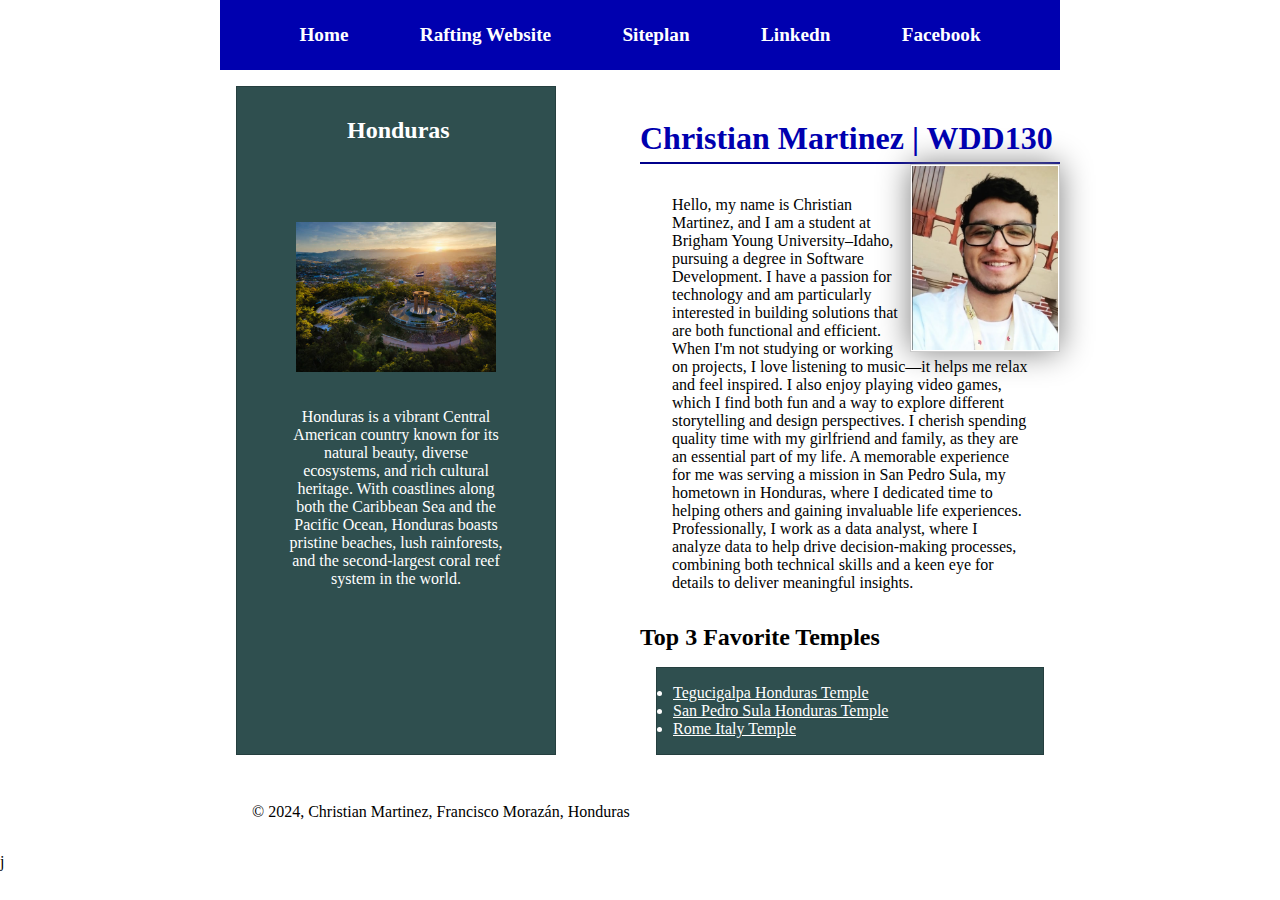
<file: index.html>
<!DOCTYPE html>
<html lang="en">
<head>
    <meta charset="UTF-8">
    <meta name="viewport" content="width=device-width, initial-scale=1.0">
    <meta name="description" content="Christian´s description, WDD-130, Course Project">
    <meta name="author" content="Christian Martinez">
    <title>Christian Martinez | WDD 130</title>
    <link rel="stylesheet" href="styles/styles.css">
</head>
<body>
<header>
        <nav>
            <a href="#">Home</a>
            <a href="wwr/">Rafting Website</a>
            <a href="wwd">Siteplan</a>
            <a href="https://www.linkedin.com/in/ch-martinez2002/">Linkedn</a>
            <a href="https://www.facebook.com/christianandre.martinez?locale=es_LA">Facebook</a>

        </nav>
    </header>
<div class="grid">
    <main>
        <h1>Christian Martinez | WDD130</h1>
        <img src="images/photo.jpg" alt="Christian Martinez" width="200">
        <p>Hello, my name is Christian Martinez, and I am a student at Brigham Young University–Idaho, pursuing a degree in Software Development. I have a passion for technology and am particularly interested in building solutions that are both functional and efficient. When I'm not studying or working on projects, I love listening to music—it helps me relax and feel inspired. I also enjoy playing video games, which I find both fun and a way to explore different storytelling and design perspectives. I cherish spending quality time with my girlfriend and family, as they are an essential part of my life. A memorable experience for me was serving a mission in San Pedro Sula, my hometown in Honduras, where I dedicated time to helping others and gaining invaluable life experiences. Professionally, I work as a data analyst, where I analyze data to help drive decision-making processes, combining both technical skills and a keen eye for details to deliver meaningful insights.</p>
        
        <h2>Top 3 Favorite Temples</h2>
        <ul class="box">
            <li>
                <a href="https://www.churchofjesuschrist.org/temples/details/tegucigalpa-honduras-temple?lang=eng" target="_blank">Tegucigalpa Honduras Temple</a>
            </li>
            <li>
                <a href="https://www.churchofjesuschrist.org/temples/details/san-pedro-sula-honduras-temple?lang=eng" target="_blank">San Pedro Sula Honduras Temple</a>
            </li>   
            <li>
                <a href="https://www.churchofjesuschrist.org/temples/details/rome-italy-temple?lang=eng" target="_blank">Rome Italy Temple</a>
            </li>
        </ul>
    </main>
    <aside class="box">
        <h2>Honduras</h2>
        <img src="images/honduras.jpg" alt="Honduras's flag" width="200">

        <p>Honduras is a vibrant Central American country known for its natural beauty, diverse ecosystems, and rich cultural heritage. With coastlines along both the Caribbean Sea and the Pacific Ocean, Honduras boasts pristine beaches, lush rainforests, and the second-largest coral reef system in the world.</p>
    </aside>
</div>
    <footer>
        <p>&copy; 2024, Christian Martinez, Francisco Morazán, Honduras</p>
    </footer>
</body>
<!--13/11/2024-->
</html>j
</file>
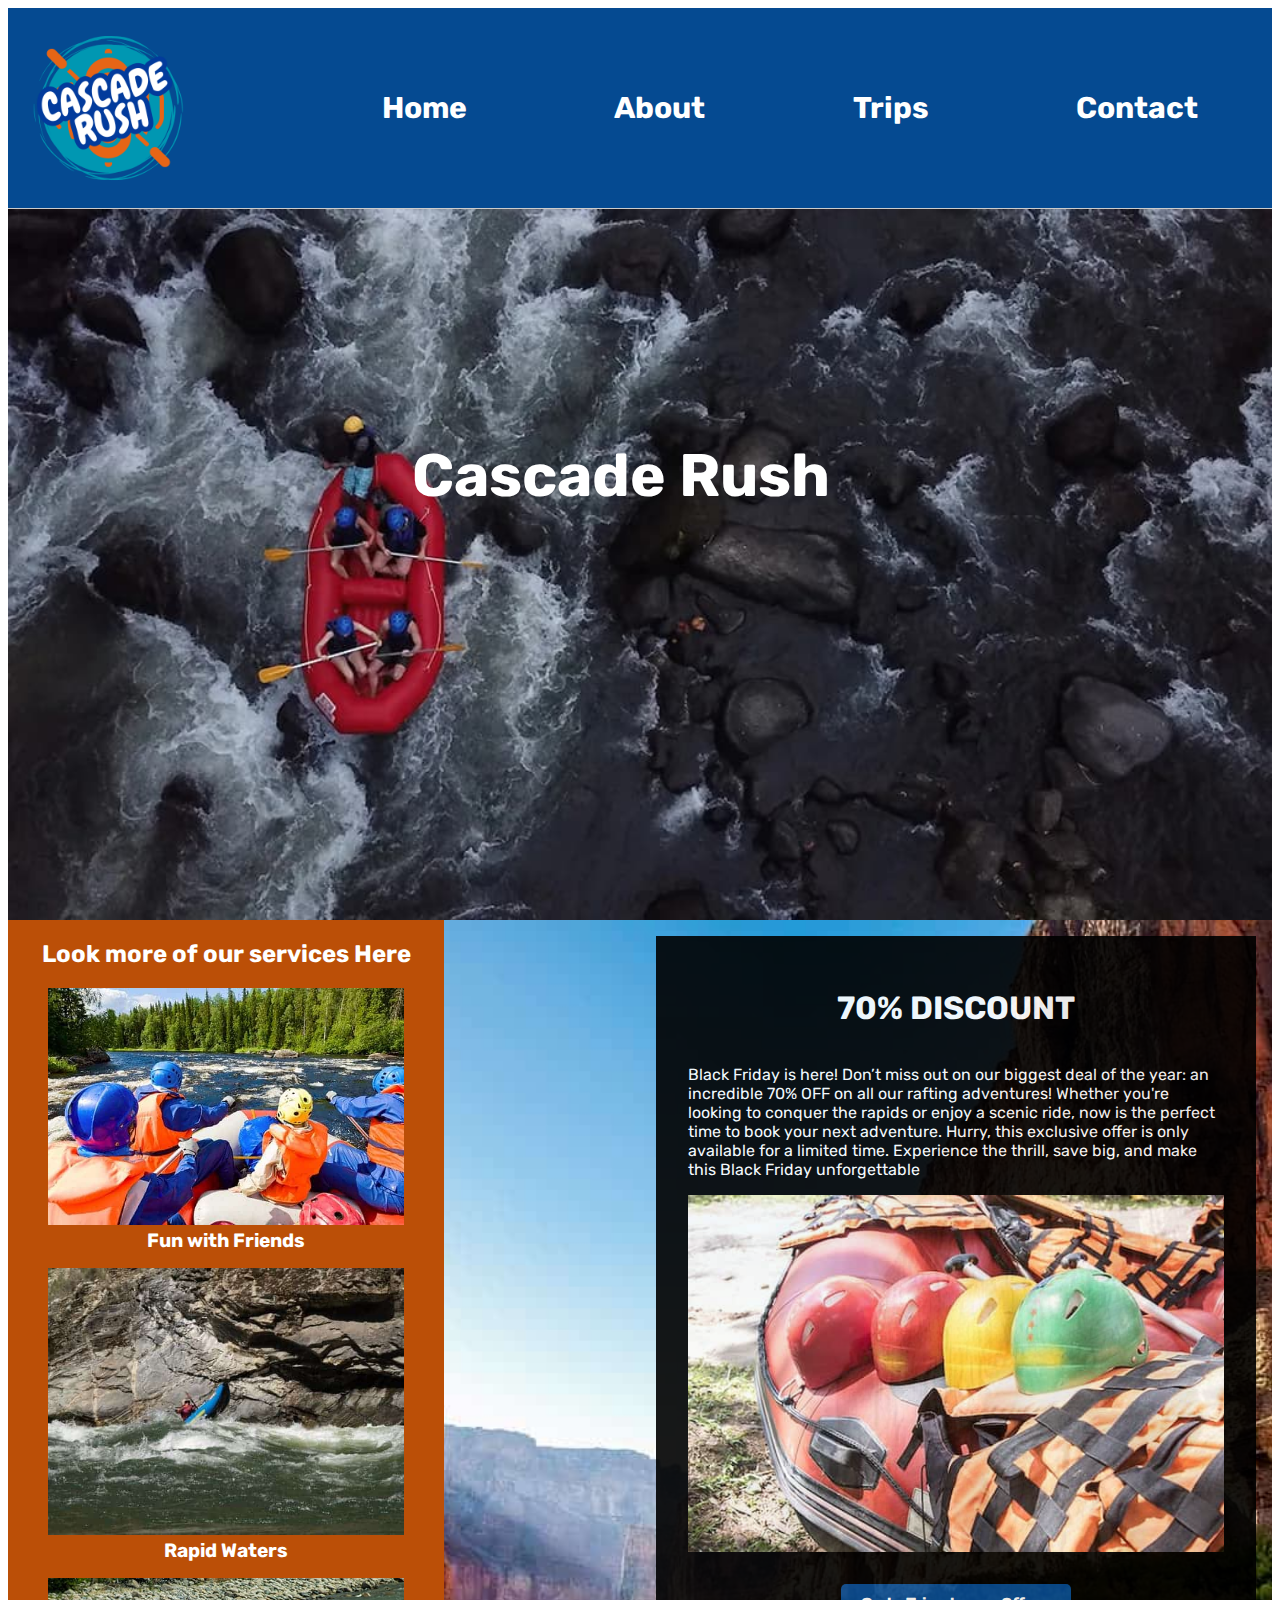
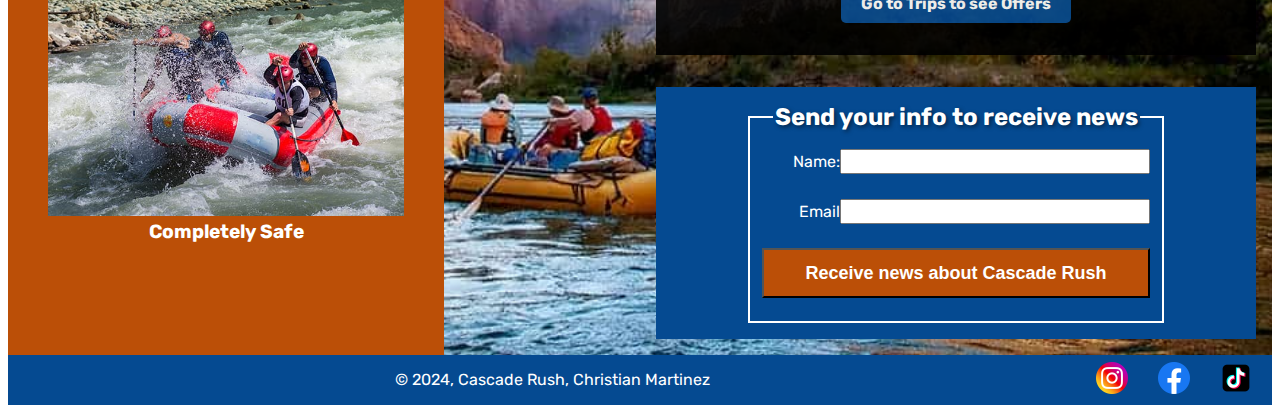
<file: wwr/index.html>
<!DOCTYPE html>
<html lang="en">
<head>
    <meta charset="UTF-8">
    <meta name="viewport" content="width=device-width, initial-scale=1.0">
    <meta name="description" content="The Cascade Rush Home Page">
    <meta name="author" content="Christian Martinez">
    <title>Home - Cascade Rush</title>
    <link rel="preconnect" href="https://fonts.googleapis.com">
    <link rel="preconnect" href="https://fonts.gstatic.com" crossorigin>
    <link href="https://fonts.googleapis.com/css2?family=Raleway:ital,wght@0,100..900;1,100..900&family=Rubik:ital,wght@0,300..900;1,300..900&display=swap" rel="stylesheet">
    <link rel="stylesheet" href="styles/rafting.css">
</head>
<body>
    <header>
        <img class="logo" src="images/logo.png" alt="rafting logo">
        <nav>
            <a href="index.html">Home</a>
            <a href="about.html">About</a>
            <a href="trips.html">Trips</a>
            <a href="contact.html">Contact</a>
        </nav>
    </header>
    <main>
        <div class="hero">
            <img class="bg" src="images/bg.jpg" alt="background">
            <h1>Cascade Rush</h1>
        </div>
        <div class="homepage">
            <aside>
                <h2>Look more of our services Here</h2>
                <figure>
                    <img src="images/h1.jpg" alt="Activity 1">
                    <figcaption>Fun with Friends</figcaption>
                </figure>
                <figure>
                    <img src="images/h2.jpg" alt="Activity 2">
                    <figcaption>Rapid Waters</figcaption>
                </figure>
                <figure>
                    <img src="images/h3.jpg" alt="Activity 3">
                    <figcaption>Completely Safe</figcaption>
                </figure>
            </aside>
            <div class="friday">
                <h1>70% DISCOUNT</h1>
                <p>Black Friday is here! Don’t miss out on our biggest deal of the year: an incredible 70% OFF on all our rafting adventures! Whether you're looking to conquer the rapids or enjoy a scenic ride, now is the perfect time to book your next adventure. Hurry, this exclusive offer is only available for a limited time. Experience the thrill, save big, and make this Black Friday unforgettable</p>
                <img src="images/hf1.jpg" alt="offer">
                <p></p>
                <a href="./trips.html">Go to Trips to see Offers</a>
            </div>
            <form>
                <div>
                    <fieldset>
                        <legend>Send your info to receive news</legend>
                        <label for="name">Name: </label>
                        <input type="text" name="name" id="name">
                        <label for="email">Email</label>
                    <input type="text" name="email" id="email">
                    <button type="submit">Receive news about Cascade Rush</button>
                </fieldset>
            </div>
        </form>
    </div>
</main>
    <footer>
        <p>&copy; 2024, Cascade Rush, Christian Martinez</p>
        <div>
        <a href="https://www.instagram.com/" target="_blank"><img src="images/ig.webp" alt="ig">
        </a>
        <a href="https://www.facebook.com/" target="_blank"><img src="images/fb.webp" alt="fb"></a>
        <a href="https://www.tiktok.com/foryou?lang=en" target="_blank"><img src="images/tk.webp" alt="tk">
        </a>
        </div>
    </footer>
</body>
</html>
</file>
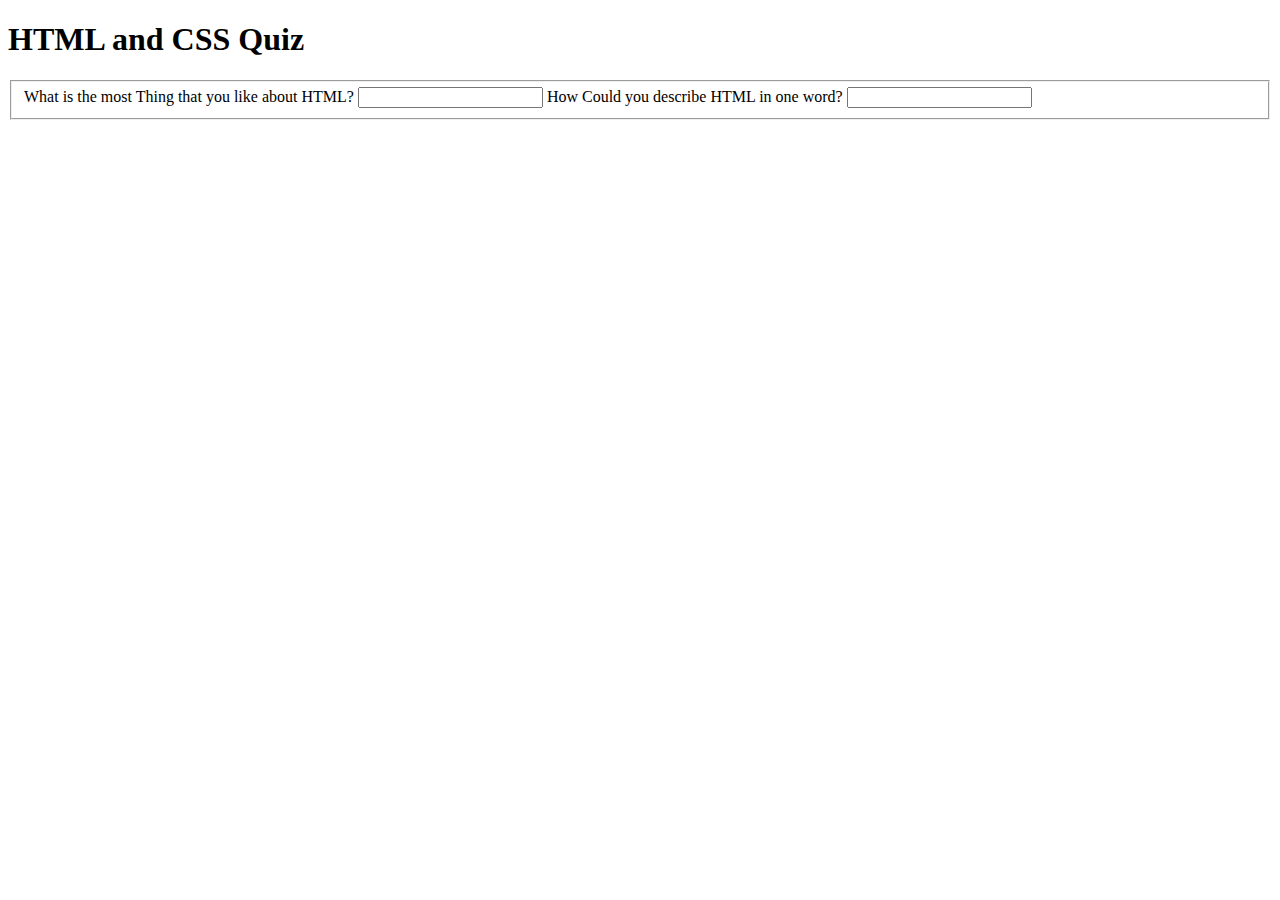
<file: quiz.html>
<!DOCTYPE html>
<html lang="en">
<head>
    <meta charset="UTF-8">
    <meta name="viewport" content="width=device-width, initial-scale=1.0">
    <meta name="description" content="My quiz for CSS forms">
    <meta name="author" content="Christian Martinez">
    <title>Quiz Form</title>
</head>
<body>
    <h1>HTML and CSS Quiz</h1>
    <main>
    <form>
    <fieldset>
        <label for="html1">What is the most Thing that you like about HTML?</label>
        <input type="text" id="html1" name="html1">
        <label for="html2">How Could you describe HTML in one word?</label>
        <input type="text" id="html2" name="html2">
        
    </fieldset>
    </form>
    </main>
</body>
</html>
</file>
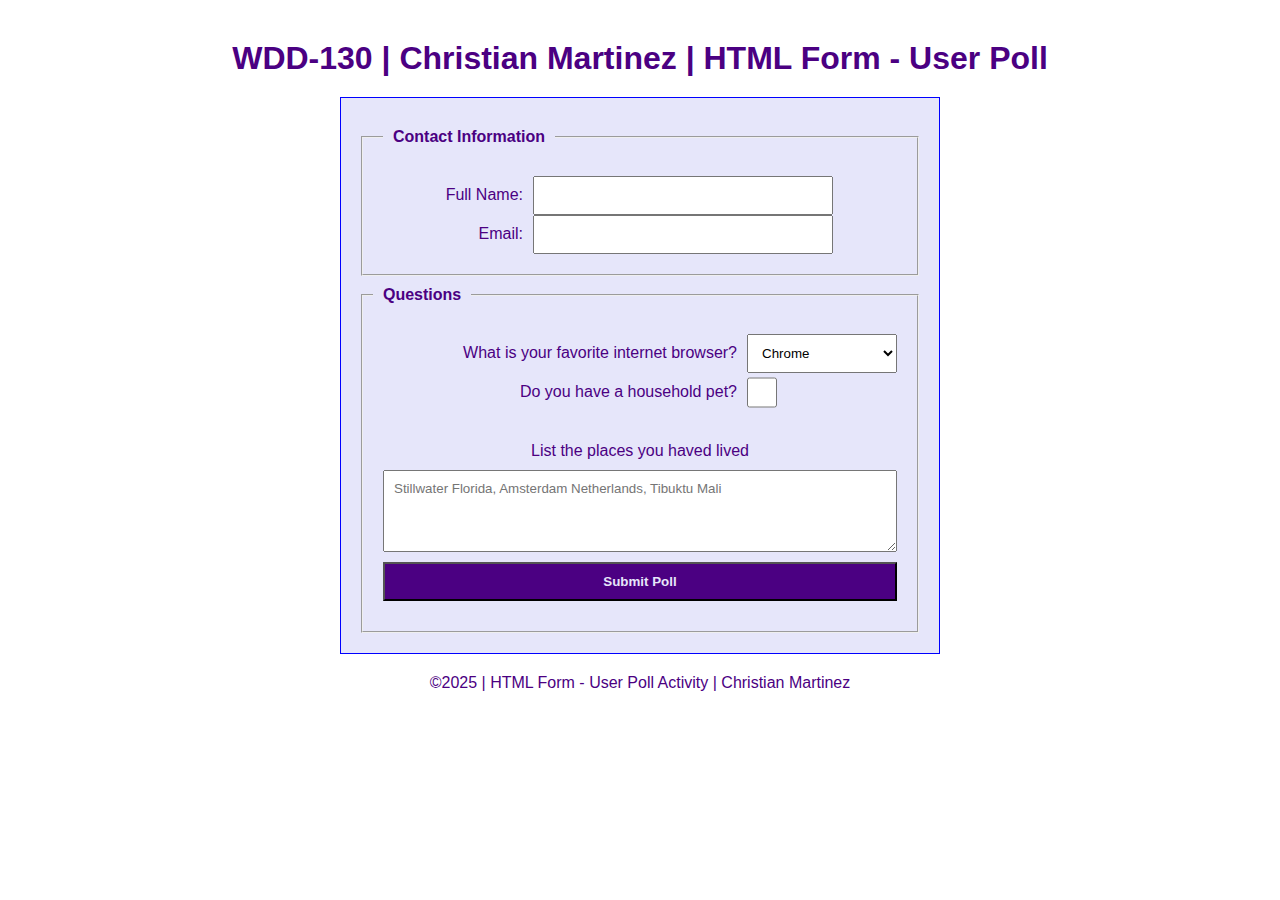
<file: week05/poll-form.html>
<!DOCTYPE html>
<html lang="en">
<head>
    <meta charset="UTF-8">
    <meta name="viewport" content="width=device-width, initial-scale=1.0">
    <title>WDD-130 | HTML Form - User Poll</title>
    <link rel="stylesheet" href="styles/poll-form.css">
</head>
<body>
    <header>
        <h1>WDD-130 | Christian Martinez | HTML Form - User Poll</h1>
    </header>
    <main>
        <form>
            <fieldset class="contact">
                <legend>Contact Information</legend>
                <label for="fullname">Full Name:</label>
                <input type="text" id="fullname" name="fullname">
                <label for="useremail">Email:</label>
                <input type="email" id="useremail" name="useremail">
            </fieldset>

            <fieldset>
                <legend>Questions</legend>
            <div class="questions">
                <label for="browser">What is your favorite internet browser?</label>
                <select name="browser" id="browser">
                    <option value="chrome">Chrome</option>
                    <option value="firefox">Firefox</option>
                    <option value="edge">Edge</option>
                    <option value="opera">Opera</option>
                    <option value="Brave">Brave</option>
                </select>

                <label for="pet">Do you have a household pet?</label>
                <input type="checkbox" id="pet" name="pet">
            </div>
            <div class="last">
                <label for="feedback">List the places you haved lived</label>
                <textarea rows="4" placeholder="Stillwater Florida, Amsterdam Netherlands, Tibuktu Mali" name="feedback" id="feedback"></textarea>
                <button type="submit">Submit Poll</button>
            </div>
            </fieldset>
        </form>

    </main>
    <footer>
        <p>&copy;2025 | HTML Form - User Poll Activity | Christian Martinez</p>
    </footer>
</body>
</html>
</file>
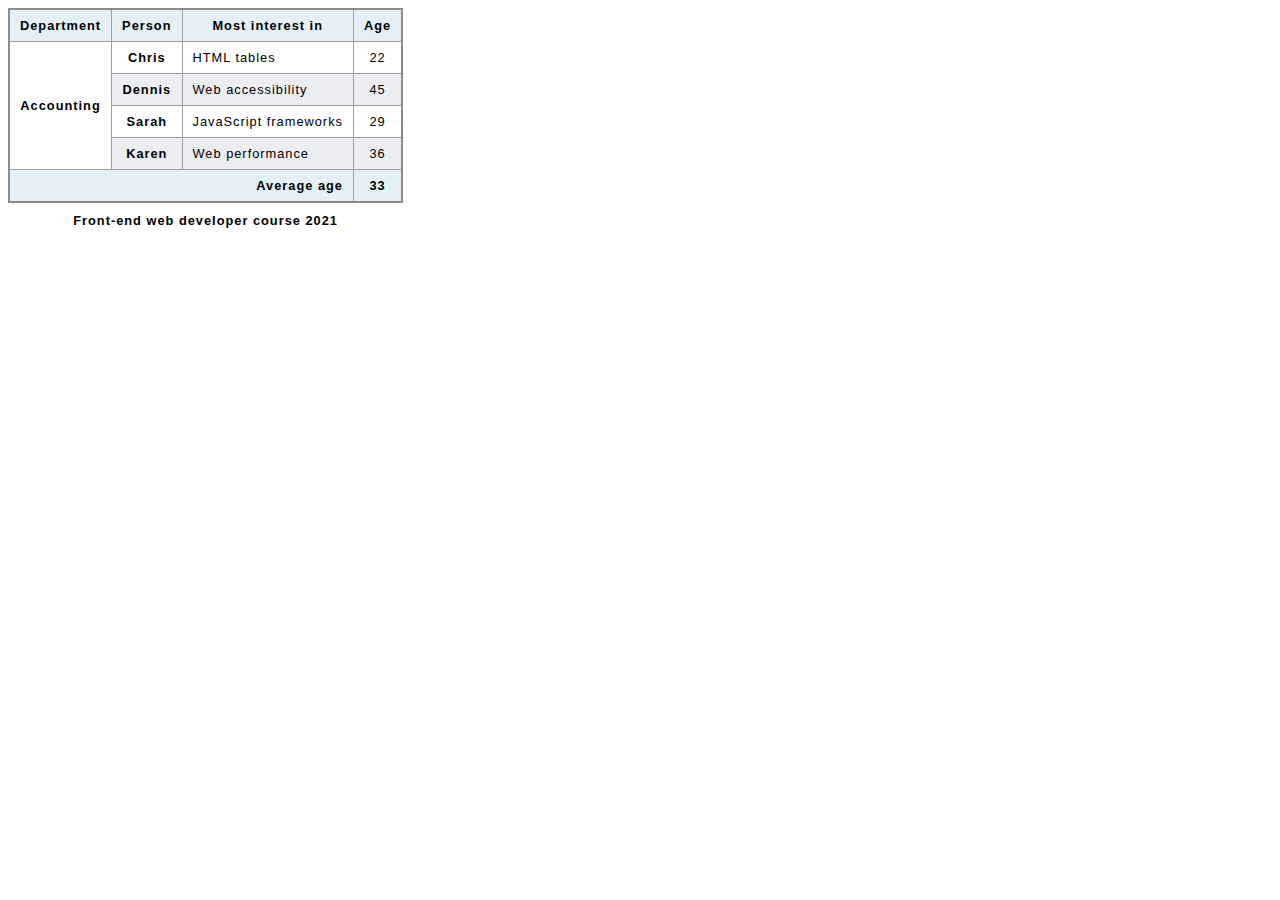
<file: week05/table.html>
<!DOCTYPE html>
<html lang="en">
<head>
    <meta charset="UTF-8">
    <meta name="viewport" content="width=device-width, initial-scale=1.0">
    <link rel="stylesheet" href="styles/table.css">
    <title>Document</title>
</head>
<body>
    <table>
        <caption>
          Front-end web developer course 2021
        </caption>
        <thead>
          <tr>
              <th scope="col">Department</th>
            <th scope="col">Person</th>
            <th scope="col">Most interest in</th>
            <th scope="col">Age</th>
          </tr>
        </thead>
        <tbody>
          <tr>
            <th rowspan="4">Accounting</th>
            <th scope="row">Chris</th>
            <td>HTML tables</td>
            <td>22</td>
          </tr>
          <tr>
            <th scope="row">Dennis</th>
            <td>Web accessibility</td>
            <td>45</td>
          </tr>
          <tr>
            <th scope="row">Sarah</th>
            <td>JavaScript frameworks</td>
            <td>29</td>
          </tr>
          <tr>
            <th scope="row">Karen</th>
            <td>Web performance</td>
            <td>36</td>
          </tr>
        </tbody>
        <tfoot>
          <tr>
            <th scope="row" colspan="3">Average age</th>
            <td>33</td>
          </tr>
        </tfoot>
      </table>
      
</body>
</html>
</file>
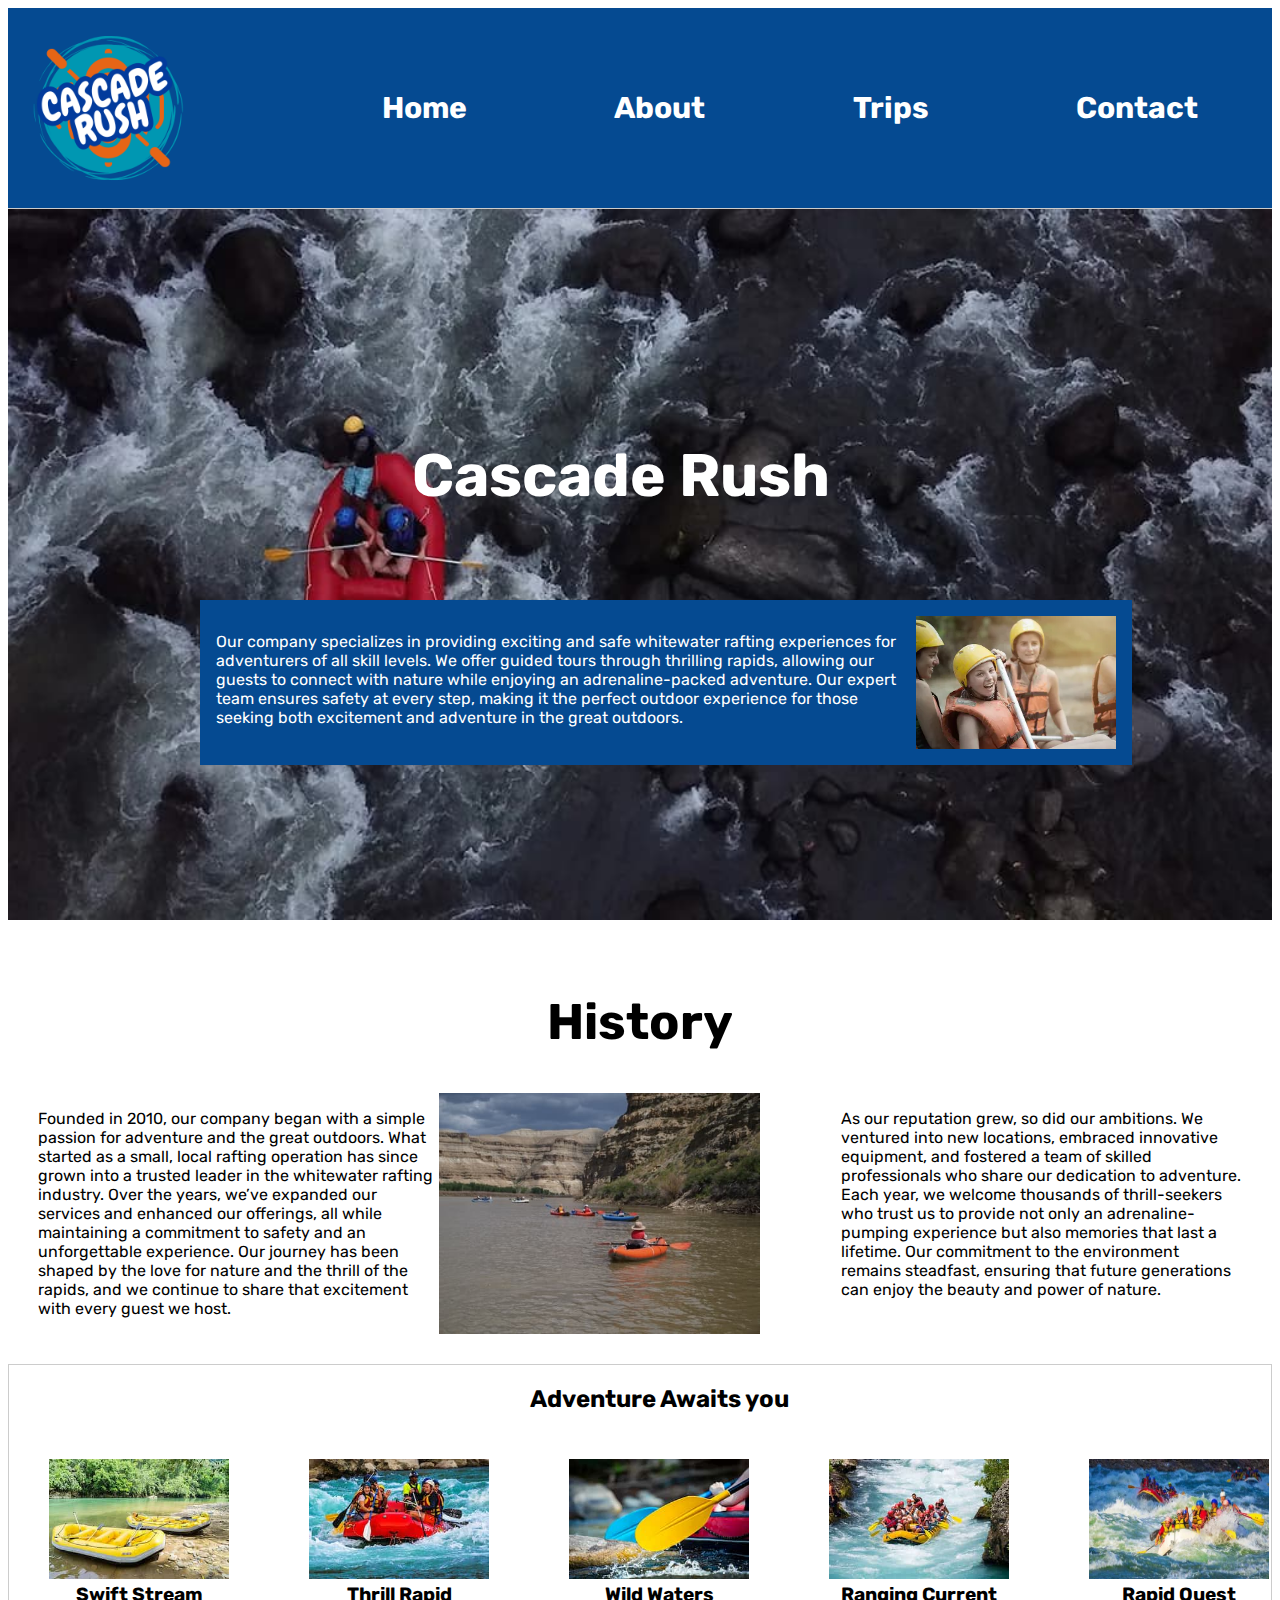
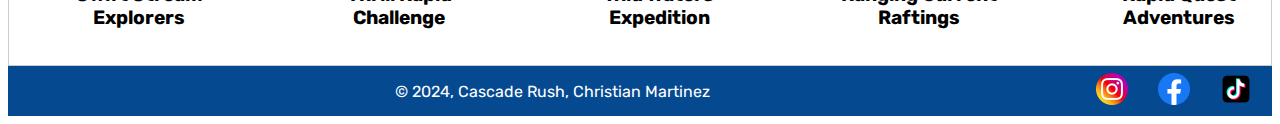
<file: wwr/about.html>
<!DOCTYPE html>
<html lang="en">
<head>
    <meta charset="UTF-8">
    <meta name="viewport" content="width=device-width, initial-scale=1.0">
    <meta name="description" content="Page with information about my page and some history">
    <meta name="author" content="Christian Martinez">
    <title>About Us - Cascade Rush</title>

    <link rel="preconnect" href="https://fonts.googleapis.com">
    <link rel="preconnect" href="https://fonts.gstatic.com" crossorigin>
    <link href="https://fonts.googleapis.com/css2?family=Raleway:ital,wght@0,100..900;1,100..900&family=Rubik:ital,wght@0,300..900;1,300..900&display=swap" rel="stylesheet">
    <link rel="stylesheet" href="styles/rafting.css">
</head>
<body>
    <header>
        <img class="logo" src="images/logo.png" alt="rafting logo">
        <nav>
            <a href="index.html">Home</a>
            <a href="about.html">About</a>
            <a href="trips.html">Trips</a>
            <a href="contact.html">Contact</a>
        </nav>
    </header>
    <main>
        <div class="hero">
            <img class="bg" src="images/bg.jpg" alt="background">
            <h1>Cascade Rush</h1>
            <article>
                <img class="clients" src="images/client.webp" alt="happy Client">
                <p>
                    Our company specializes in providing exciting and safe whitewater rafting experiences for adventurers of all skill levels. We offer guided tours through thrilling rapids, allowing our guests to connect with nature while enjoying an adrenaline-packed adventure. Our expert team ensures safety at every step, making it the perfect outdoor experience for those seeking both excitement and adventure in the great outdoors.
                </p>
            </article>
        </div>
            <section class="history">
                <h2>History</h2>
                <p class="para1">
                    Founded in 2010, our company began with a simple passion for adventure and the great outdoors. What started as a small, local rafting operation has since grown into a trusted leader in the whitewater rafting industry. Over the years, we’ve expanded our services and enhanced our offerings, all while maintaining a commitment to safety and an unforgettable experience. Our journey has been shaped by the love for nature and the thrill of the rapids, and we continue to share that excitement with every guest we host.
                </p>
                <img src="images/history.jpg" alt="Rafting Image">
                <p class="para2">
                    As our reputation grew, so did our ambitions. We ventured into new locations, embraced innovative equipment, and fostered a team of skilled professionals who share our dedication to adventure. Each year, we welcome thousands of thrill-seekers who trust us to provide not only an adrenaline-pumping experience but also memories that last a lifetime. Our commitment to the environment remains steadfast, ensuring that future generations can enjoy the beauty and power of nature.
                </p>
            </section>

            <section class="adventure">
                
                    <h2>Adventure Awaits you</h2>
                    <figure>
                        <img src="images/rafting1.jpg" alt="img1">
                        <figcaption>Swift Stream Explorers</figcaption>
                    </figure>
                    <figure>
                        <img src="images/rafting2.jpg" alt="img2">
                        <figcaption>Thrill Rapid Challenge</figcaption>
                    </figure>
                    <figure>
                        <img src="images/rafting3.jpg" alt="img3">
                        <figcaption>Wild Waters Expedition</figcaption>
                    </figure>
                    <figure>
                        <img src="images/rafting4.jpg" alt="img4">
                        <figcaption>Ranging Current Raftings</figcaption>
                    </figure>
                    <figure>
                        <img src="images/rafting5.jpg" alt="img5">
                        <figcaption>Rapid Quest Adventures</figcaption>
                    </figure>
                    
                
            </section>
    </main>
    <footer>
        <p>&copy; 2024, Cascade Rush, Christian Martinez</p>
        <div>
        <a href="https://www.instagram.com/" target="_blank"><img src="images/ig.webp" alt="ig">
        </a>
        <a href="https://www.facebook.com/" target="_blank"><img src="images/fb.webp" alt="fb"></a>
        <a href="https://www.tiktok.com/foryou?lang=en" target="_blank"><img src="images/tk.webp" alt="tk">
        </a>
        </div>
    </footer>
</body>
</html>
</file>
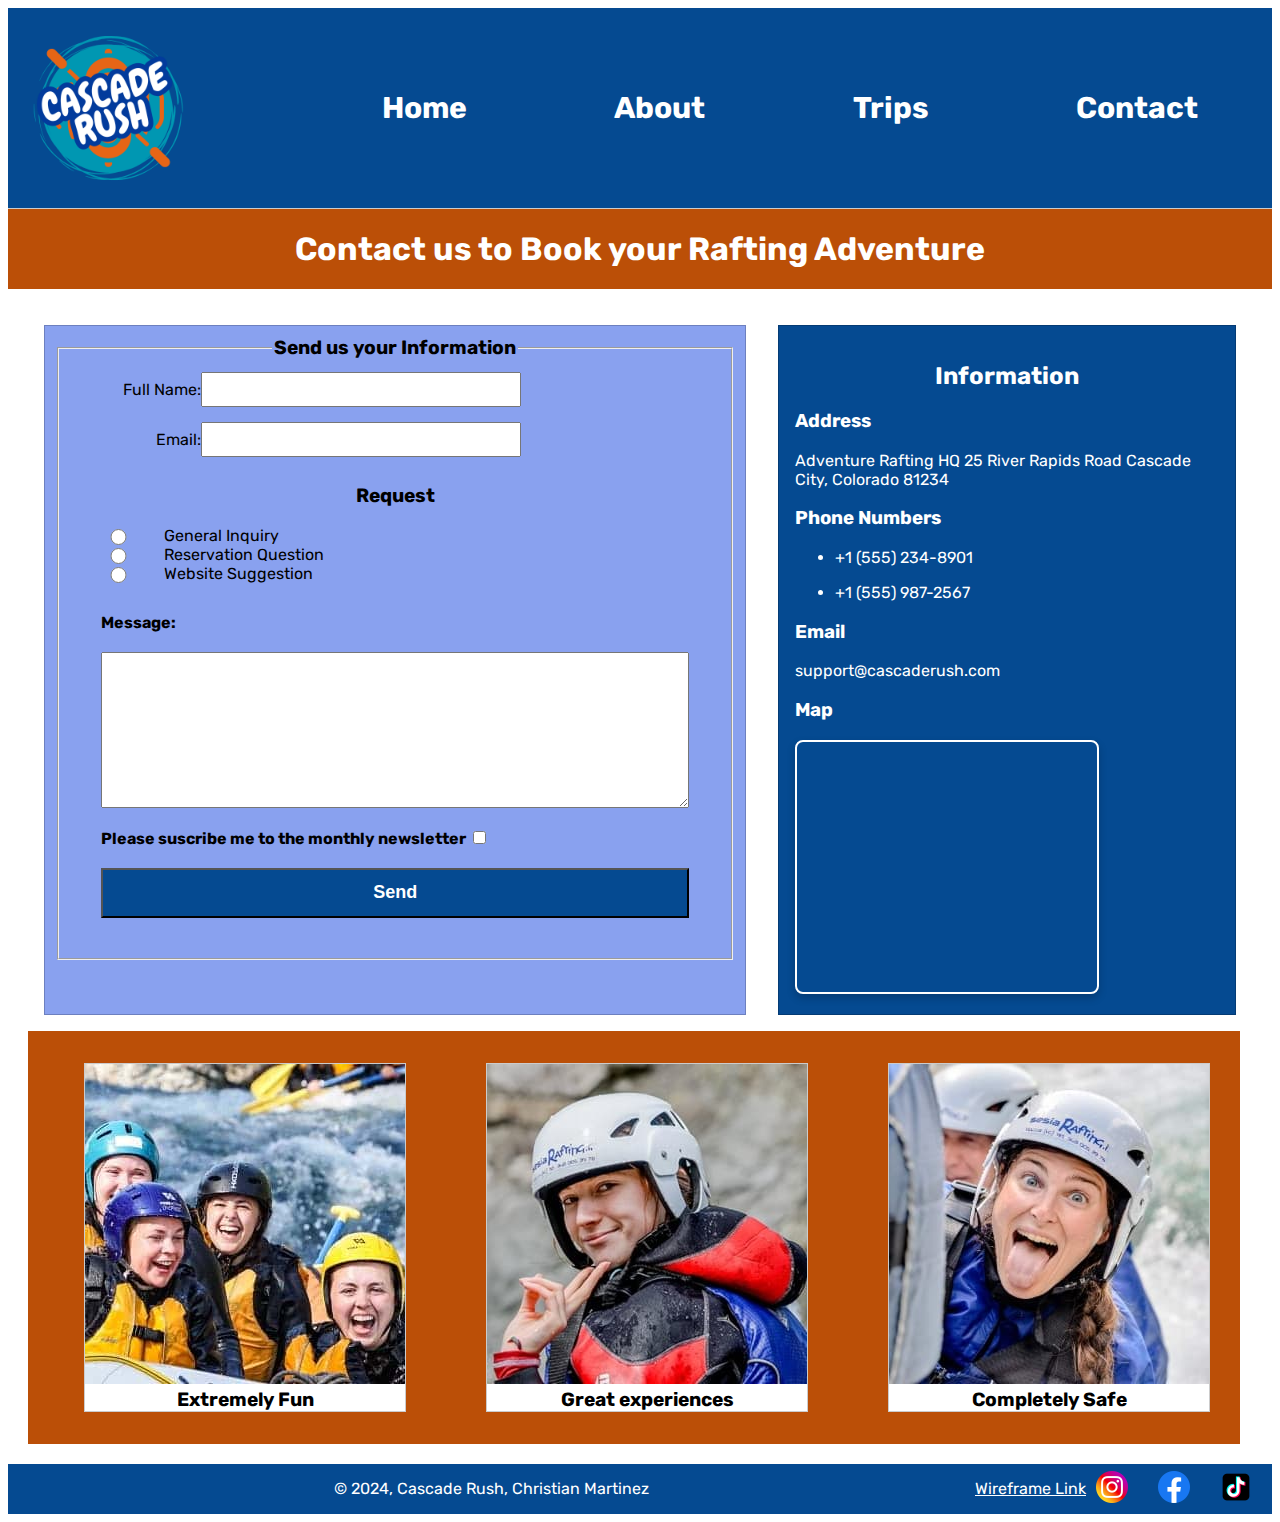
<file: wwr/contact.html>
<!DOCTYPE html>
<html lang="en">
<head>
    <meta charset="UTF-8">
    <meta name="viewport" content="width=device-width, initial-scale=1.0">
    <meta name="description" content="Page to send information to us">
    <meta name="author" content="Christian Martinez">
    <title>Contact Us - Cascade Rush</title>
    <link rel="preconnect" href="https://fonts.googleapis.com">
    <link rel="preconnect" href="https://fonts.gstatic.com" crossorigin>
    <link href="https://fonts.googleapis.com/css2?family=Raleway:ital,wght@0,100..900;1,100..900&family=Rubik:ital,wght@0,300..900;1,300..900&display=swap" rel="stylesheet">
    <link rel="stylesheet" href="styles/rafting.css">
</head>
<body>
    <header>
        <img class="logo" src="images/logo.png" alt="rafting logo">
        <nav>
            <a href="index.html">Home</a>
            <a href="about.html">About</a>
            <a href="trips.html">Trips</a>
            <a href="contact.html">Contact</a>
        </nav>
    </header>
    <main>
        <section class="title">
            <h1>Contact us to Book your Rafting Adventure</h1>
        </section>
    <div class="body">
        <section class="form">
            <form>
                <fieldset>
                    <legend>Send us your Information</legend>
                    <div class="form1">
                        <label for="name">Full Name:</label>
                        <input type="text" id="name" name="name">
                        <label for="useremail">Email:</label>
                        <input type="email" id="useremail" name="useremail">
                    </div>
                    <h3>Request</h3>
                    <div class="form2">
                        <input type="radio" id="opt1" name="request" value="opt1">
                        <label for="opt1">General Inquiry</label>
                        <input type="radio" id="opt2" name="request" value="opt2">
                        <label for="opt2">Reservation Question</label>
                        <input type="radio" id="opt3" name="request" value="opt3">
                        <label for="opt3">Website Suggestion</label>
                    </div>
                    <div class="form3">
                        <label for="message">Message:</label>
                        <textarea name="message" id="message"></textarea>
                        <div>
                            <label for="checkbox">Please suscribe me to the monthly newsletter</label>
                            <input type="checkbox" id="checkbox" name="checkbox">
                        </div>
                        <button type="submit">Send</button>
                    </div>
                </fieldset>
            </form>
        </section>

        <aside>
            <div class="company">
                <h2>Information</h2>
                <h3>Address</h3>
                <p>Adventure Rafting HQ
                    25 River Rapids Road
                    Cascade City, Colorado 81234</p>
                <h3>Phone Numbers</h3>
                <ul>
                    <li>
                        <p>+1 (555) 234-8901</p>       
                    </li>
                    <li>
                        <p>+1 (555) 987-2567</p>
                    </li>
                </ul>
                <h3>Email</h3>
                <p>support@cascaderush.com</p>
                <h3>Map</h3>
            <iframe 
                src="https://www.google.com/maps/embed?pb=!1m18!1m12!1m3!1d245154.45190837214!2d-114.80051810896827!3d45.00086576404595!2m3!1f0!2f0!3f0!3m2!1i1024!2i768!4f13.1!3m3!1m2!1s0x5365b7af1a3f207f%3A0xabc123456789def!2sMiddle%20Fork%20of%20the%20Salmon%20River!5e0!3m2!1sen!2sus!4v1701234567890!5m2!1sen!2sus">
            </iframe>
            </div>
        </aside>

        <div class="customers">
            <figure>
                <img src="images/c1.jpg" alt="Rafting Customer">
                <figcaption>Extremely Fun</figcaption>
            </figure>
            <figure>
                <img src="images/c2.jpg" alt="Rafting Customer">
                <figcaption>Great experiences</figcaption>
            </figure>
            <figure>
                <img src="images/c3.jpg" alt="Rafting Customer">
                <figcaption>Completely Safe</figcaption>
            </figure>
        </div>
    </div>
    </main>
    <footer>
        <p>&copy; 2024, Cascade Rush, Christian Martinez</p>
        <a href="https://app.moqups.com/m5Gw4VNIMvQIAWNShsQGWKSNWnZdfuKH/view/page/ad64222d5">Wireframe Link </a>
        <div>
        <a href="https://www.instagram.com/" target="_blank"><img src="images/ig.webp" alt="ig">
        </a>
        <a href="https://www.facebook.com/" target="_blank"><img src="images/fb.webp" alt="fb"></a>
        <a href="https://www.tiktok.com/foryou?lang=en" target="_blank"><img src="images/tk.webp" alt="tk">
        </a>
        </div>
    </footer>
</body>
</html>
</file>
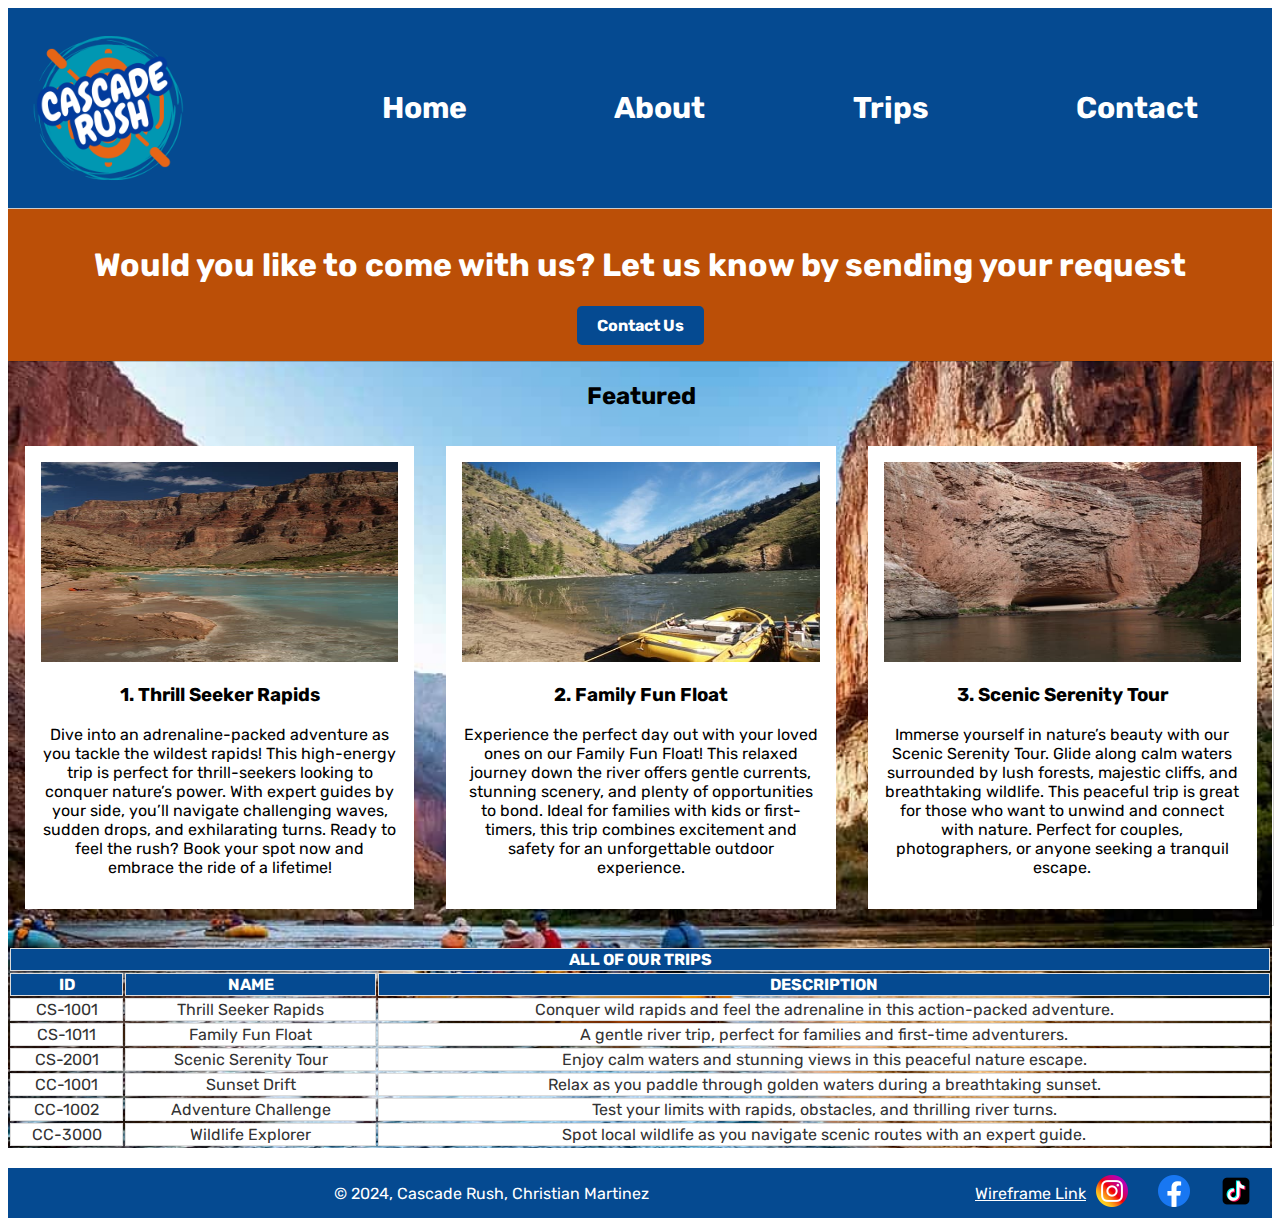
<file: wwr/trips.html>
<!DOCTYPE html>
<html lang="en">
<head>
    <meta charset="UTF-8">
    <meta name="viewport" content="width=device-width, initial-scale=1.0">
    <meta name="description" content="The List of Trips that we have to Offer">
    <meta name="author" content="Christian Martinez">
    <title>Trips - Cascade Rush</title>
    <link rel="preconnect" href="https://fonts.googleapis.com">
    <link rel="preconnect" href="https://fonts.gstatic.com" crossorigin>
    <link href="https://fonts.googleapis.com/css2?family=Raleway:ital,wght@0,100..900;1,100..900&family=Rubik:ital,wght@0,300..900;1,300..900&display=swap" rel="stylesheet">
    <link rel="stylesheet" href="styles/rafting.css">
</head>
<body>
    <header>
        <img class="logo" src="images/logo.png" alt="rafting logo">
        <nav>
            <a href="index.html">Home</a>
            <a href="about.html">About</a>
            <a href="trips.html">Trips</a>
            <a href="contact.html">Contact</a>
        </nav>
    </header>

    <main class="trips">
        <div class="tripstitle">
            <h1>Would you like to come with us? Let us know by sending your request</h1>
            <a href="./contact.html" class="button">Contact Us</a>
        </div>
    <div class="highlights">
        <h2>Featured</h2>
        <div>
            <img src="images/t1.jpg" alt="featured1">
            <h3>1. Thrill Seeker Rapids</h3>
            <p>Dive into an adrenaline-packed adventure as you tackle the wildest rapids! This high-energy trip is perfect for thrill-seekers looking to conquer nature’s power. With expert guides by your side, you’ll navigate challenging waves, sudden drops, and exhilarating turns. Ready to feel the rush? Book your spot now and embrace the ride of a lifetime!</p>
        </div>
        <div>
            <img src="images/t2.jpg" alt="featured2">
            <h3>2. Family Fun Float</h3>
            <p> Experience the perfect day out with your loved ones on our Family Fun Float! This relaxed journey down the river offers gentle currents, stunning scenery, and plenty of opportunities to bond. Ideal for families with kids or first-timers, this trip combines excitement and safety for an unforgettable outdoor experience.</p>
        </div>
        <div>
            <img src="images/t3.jpg" alt="featured3">
            <h3>3. Scenic Serenity Tour</h3>
            <p>Immerse yourself in nature’s beauty with our Scenic Serenity Tour. Glide along calm waters surrounded by lush forests, majestic cliffs, and breathtaking wildlife. This peaceful trip is great for those who want to unwind and connect with nature. Perfect for couples, photographers, or anyone seeking a tranquil escape.</p>
        </div>
        </div>
        <table>
            <tr>
                <th colspan="3">
                    ALL OF OUR TRIPS
                </th>
            </tr>
            <tr>
                <th>ID</th>
                <th>Name</th>
                <th>Description</th>
            </tr>
            <tr>
                <td>CS-1001</td>
                <td>Thrill Seeker Rapids</td>
                <td>Conquer wild rapids and feel the adrenaline in this action-packed adventure.</td>
            </tr>
            <tr>
                <td>CS-1011</td>
                <td>Family Fun Float</td>
                <td>A gentle river trip, perfect for families and first-time adventurers.</td>
            </tr>
            <tr>
                <td>CS-2001</td>
                <td>Scenic Serenity Tour</td>
                <td>Enjoy calm waters and stunning views in this peaceful nature escape.</td>
            </tr>
            <tr>
                <td>CC-1001</td>
                <td>Sunset Drift</td>
                <td>Relax as you paddle through golden waters during a breathtaking sunset.</td>
            </tr>
            <tr>
                <td>CC-1002</td>
                <td>Adventure Challenge</td>
                <td>Test your limits with rapids, obstacles, and thrilling river turns.</td>
            </tr>
            <tr>
                <td>CC-3000</td>
                <td>Wildlife Explorer</td>
                <td>Spot local wildlife as you navigate scenic routes with an expert guide.</td>
            </tr>
            
            
        </table>
    </main>

    <footer>
        <p>&copy; 2024, Cascade Rush, Christian Martinez</p>
        <a href="https://app.moqups.com/UWykaIuhMHiL7L31WKZk8ARWLxy4EMTH/view/page/ad64222d5">Wireframe Link</a>
        <div>
        <a href="https://www.instagram.com/" target="_blank"><img src="images/ig.webp" alt="ig">
        </a>
        <a href="https://www.facebook.com/" target="_blank"><img src="images/fb.webp" alt="fb"></a>
        <a href="https://www.tiktok.com/foryou?lang=en" target="_blank"><img src="images/tk.webp" alt="tk">
        </a>
        </div>
    </footer>
</body>
</html>
</file>
<file: styles/styles.css>
* {
    margin: 0;
    padding: 0;
    box-sizing: border-box;
}

/*Class Selectors */

.box {
    margin: 1rem;
    border: var(--border);
    padding: 1rem;
    background-color: darkslategrey;
    color: var(--white-font);
    grid-template-columns: repeat(auto-fill, minmax(150px, 1fr));
}

:root {
    --theme-color: #0000AF;
    --border: 1px solid rgba(0, 0, 0, 0.2);
    --default-padding: 1rem;
    --white-font : #FFFFFF;
}


nav {
    display: flex;
    padding: 1rem;
    justify-content: space-evenly;
    background-color: var(--theme-color);
    padding: var(--default-padding);
    align-items: center;
}

nav a {
    display: block;
    color: var(--white-font);
    text-decoration: none;
    display: block;
    padding: 0.5rem;
    font-size: 1.2rem;
    font-weight: 700;
}

h1 {
    color: var(--theme-color);
    padding-bottom: 5px;
}

main img {
    width: 150px;
    height: auto;
    border: var(--border); 
    padding: 1px;
    box-shadow: 0 0 30px gray;
    float: right;
}

p {
    padding: 2rem;
}

main h1 {
    border-bottom: 2px solid darkblue;
}

main {
    max-width: 840px;
    grid-column: 2/3;
    padding-top: 50px;
}

aside {
    width: 20rem;
    text-align: center;
    position: relative;
    grid-column: 1/2;
    grid-row: 1/2;
    align-content: center;
    
}

aside img {
    width: 200px;
    height: auto;
}

aside h2 {
    position: absolute;
    top: 30px;
    left: 110px;
}
header, footer, .grid {
    max-width: 840px;
    margin: 0 auto;
    justify-content: center;
}

.grid {
    display: grid;
    grid-template-columns: 1fr 1fr;
}
a {
    color: #FFFFFF;
}
</file>
<file: wwr/styles/rafting.css>
:root {
    --primary-color: #054a91;
    --secondary-color: #bb4f07;
    --accent1-color: #00BFB3;
    --accent2-color: #89A1EF;
    --def-margin: 1rem;
    --def-padding: 1rem;
    --border: 1px solid rgba(0, 0, 0, 0.2);
}

/*Header Section */
header {
    display: grid;
    grid-template-columns: 300px 1fr;
    align-items: center;
    border-bottom: 1px solid #ccc;
    max-width: 100%;
    background-color: var(--primary-color);
}

nav {
    display: flex;
    justify-content: space-around;
}

nav a {
    color: white;
    font-size: 30px;
    padding-left: 10px;
    padding-right: 10px;
    text-decoration: none;
    font-weight: bold;   
}

.history {
    display: grid;
    grid-template-columns: 1fr 1fr 1fr;
    grid-template-rows: auto auto auto;
    padding: 30px;
}

.history h2 {
    text-align: center;
    grid-column: 1/4;
    grid-row: 1;
    font-size: 50px;
}

.para1 {
    grid-column: 1;
    grid-row: 2;
    width: 100%;
}

.para2 {
    grid-column: 3;
    grid-row: 2;
    width: 100%;
}

.history img {
    grid-column: 2;
    grid-row: 2;
    width: 80%;
}


body {
    font-family: 'Rubik', 'Raleway';
}

.logo {
    width: 200px;
}

.hero div {
    width: 700px;
    position: relative;
}

.hero .bg {
    display: block;
    width: 100%;
    height: auto;
}

.hero h1 { 
    position: absolute;
    max-width: 100%;
    font-size: 60px;
    top: 400px;
    right: 450px;
    color: white;
}

.hero article {
    padding: 1rem;
    background-color: var(--primary-color);
    width: 900px;
    top: 600px;
    left: 200px;
    position: absolute;
    color: white;
}

.homepage {
    display: grid;
    grid-template-columns: 1fr 1fr;
    grid-template-rows: 1fr;
    background-image: url("../images/bg2.jpg");
    background-size: cover;
    background-repeat: no-repeat;
}

.homepage aside {
    grid-row: 1/3;
    background-color: var(--secondary-color);
    color: white;
    width: 69%;
    text-align: center;
}
.homepage img {
    width: 100%;
    height: auto;
}

.homepage form {
    background-color: var(--primary-color);
    display: flex;
    justify-content: center;
    align-items: center;
    margin: 1rem;
    padding: 1rem;
    color: white;
}

.homepage form fieldset {
    border: 2px solid white;
    display: grid;
    grid-template-columns: 1fr 4fr;
    text-align: right;
    align-items: center;
    height: 200px;
}
.homepage fieldset input {
    width: 300px;
    padding: 3px;
}
.homepage fieldset legend {
  font-size: 1.5em;
  color: white;
  text-shadow: 2px 2px 4px rgba(0, 0, 0, 0.5);
}

.homepage button {
    grid-column: 1/3;
    background-color: var(--secondary-color);
    color: white;
    height: 50px;
    font-weight: bold;
    font-size: large;
}

.friday {
    display: flex;
    flex-direction: column;
    align-items: center;
    background-color: black;
    color: white;
    margin: 1rem;
    padding: 2rem;
    opacity: 0.9;
}

.friday a {
    display: inline-block;
    padding: 10px 20px;
    background-color: var(--primary-color); 
    color: white; 
    text-decoration: none; 
    border-radius: 5px; 
    font-size: 16px;
    font-weight: bold;
    text-align: center;
    cursor: pointer;
    transition: background-color 0.3s ease;
}

.title {
    display: flex;
    width: 100%;
    height: 5rem;
    justify-content: center;
    background-color: var(--secondary-color);
    align-items: center;
    color: white;
}

.body {
    display: grid;
    grid-template-columns: 60% 40%; 
    background-size: cover;
    background-repeat: no-repeat;
    padding: 20px;

}

.company{
    background-color: var(--primary-color);
    color: white;
    padding: 1rem;
    margin: var(--def-margin);
    border: var(--border);
}
.form {
    padding: 10px;
    border: var(--border);
    background-color: white;
    margin: var(--def-margin);
    background-color: var(--accent2-color);
}

.form h3, legend, figcaption {
    text-align: center;
    font-weight: bold;
    font-size: larger;
}


.form1 {
    display: grid;
    grid-template-columns: 1fr 4fr;
    grid-template-rows: auto auto;
    height: 100px;
    text-align: right;
    align-items: center;
}

.form1 input {
    width: 300px;
    padding: 8px;
}

.form2 {
    display: grid;
    grid-template-columns: 1fr 6fr;
}

.form3 {
    display: flex;
    flex-direction: column;
    padding: 30px;
    font-weight: bold;
    gap: 20px;
}

.form textarea {
    height: 150px;
}

.form button {
    background-color: var(--primary-color);
    color: white;
    height: 50px;
    font-weight: bold;
    font-size: large;
}
iframe {
    width: 300px;
    height: 250px;
    border: 2px solid #ffffff; 
    box-shadow: 0 4px 8px rgba(0, 0, 0, 0.2); 
    border-radius: 8px;
    color: black;
      
}

.customers figure {
    background-color: white;
    border: var(--border);
}
.customers {
    background-color:var(--secondary-color);
    width: 1180px;
    padding: 1rem;
    display: flex;
    flex-direction: row;
    justify-content: space-around;
}

.clients {

    width: 200px;
    height: auto;
    float: right;
}


.adventure {
    display: grid;
    border: var(--border);
    grid-template-columns: 1fr 1fr 1fr 1fr 1fr;
    grid-template-rows: auto auto auto;
    text-align: center;
    height: 300px;
}

.adventure h2 {
    text-align: center;
    grid-row: 1;
    grid-column: 1/6;
}
.adventure img {
    width: 180px;
    height: 120px;
    grid-row: 2;
}

.tripstitle {
    color: white;
    grid-column: 1/3;
    padding: 1rem;
    text-align: center;
    background-color: var(--secondary-color);
}

.button {
    display: inline-block;
    padding: 10px 20px;
    background-color: var(--primary-color); 
    color: white; 
    text-decoration: none; 
    border-radius: 5px; 
    font-size: 16px;
    font-weight: bold;
    text-align: center;
    cursor: pointer;
    transition: background-color 0.3s ease;
}

.button:hover {
    background-color: var(--accent2-color); 
}


.trips {
    background-image: url("../images/bg2.jpg");
    background-size: cover;
    background-repeat: no-repeat;
}

.highlights {
    border: var(--border);
    display: grid;
    width: 100%;
    grid-template-columns: 1fr 1fr 1fr;
    grid-template-rows: auto auto auto;

}
.highlights img {
    width: 100%;
    height: 200px;
}

 h2 {
    text-align: center;
    grid-column: 1/4;
}

.highlights div {
    background-color: white;
    text-align: center;
    margin: 1rem;
    padding: 1rem;
}
table {
    width: 100%; 
    margin: 20px 0;
    font-size: 16px;
    text-align: center;
}

th, td {
    border: 1px solid #ddd;  

}

th {
    background-color: var(--primary-color); 
    color: white;
    font-weight: bold;
    text-transform: uppercase;
}

td {
    color: #333;
    background-color: white;
}

footer {
    display: flex;
    justify-content: space-between;
    flex-direction: row;
    background-color: var(--primary-color);
    color: white;
    align-items: center;
    width: 100%;
    height: 50px;
    position: relative;
}
footer p {
    margin: 0 auto;
}
footer img {
    width: 32px;
    height: auto;
    text-decoration: dashed;
}
footer a {
    color: white;
    padding-right: 10px;
}
footer div {
    margin-right: 10px;
    display: flex;
    justify-content: flex-end;
    gap: 20px;
}
</file>
<file: week05/styles/poll-form.css>
* {
    font-family: Verdana, Geneva, Tahoma, sans-serif;
    margin:0;
    padding: 10px;
    box-sizing: border-box;
}

body {
    display: flex;
    flex-direction: column;
    align-items: center;
}

legend {
    font-weight: bold;
}

header, footer {
    text-align: center;
    color: indigo;
}

main {
    
    border: 1px solid blue;
    background-color: lavender;
    color: indigo;
    width: 600px;
}

.contact {
    display: grid;
    grid-template-columns: 150px 1fr;
    padding: 20px;
}

.contact label {
    text-align: right;
}

.contact input {
    width: 300px;
    
}

#pet {
    width: 30px;
}

.questions {
    display: grid;
    grid-template-columns: 1fr 150px;
    grid-template-rows: 1fr 1fr;
    text-align: right;
}

.last {
    display: flex;
    flex-direction: column;
    align-items: center;
}
.last textarea {
    width: 100%;
}
button {
    width: 100%;
    margin: 10px;
    background-color: indigo;
    color: lavender;
    font-weight: bold;
}
</file>
<file: week05/styles/table.css>
table {
    border-collapse: collapse;
    border: 2px solid rgb(140 140 140);
    font-family: sans-serif;
    font-size: 0.8rem;
    letter-spacing: 1px;
  }
  
  caption {
    caption-side: bottom;
    padding: 10px;
    font-weight: bold;
  }
  
  thead,
  tfoot {
    background-color: rgb(228 240 245);
  }
  
  th,
  td {
    border: 1px solid rgb(160 160 160);
    padding: 8px 10px;
  }
  
  td:last-of-type {
    text-align: center;
  }
  
  tbody > tr:nth-of-type(even) {
    background-color: rgb(237 238 242);
  }
  
  tfoot th {
    text-align: right;
  }
  
  tfoot td {
    font-weight: bold;
  }
</file>
